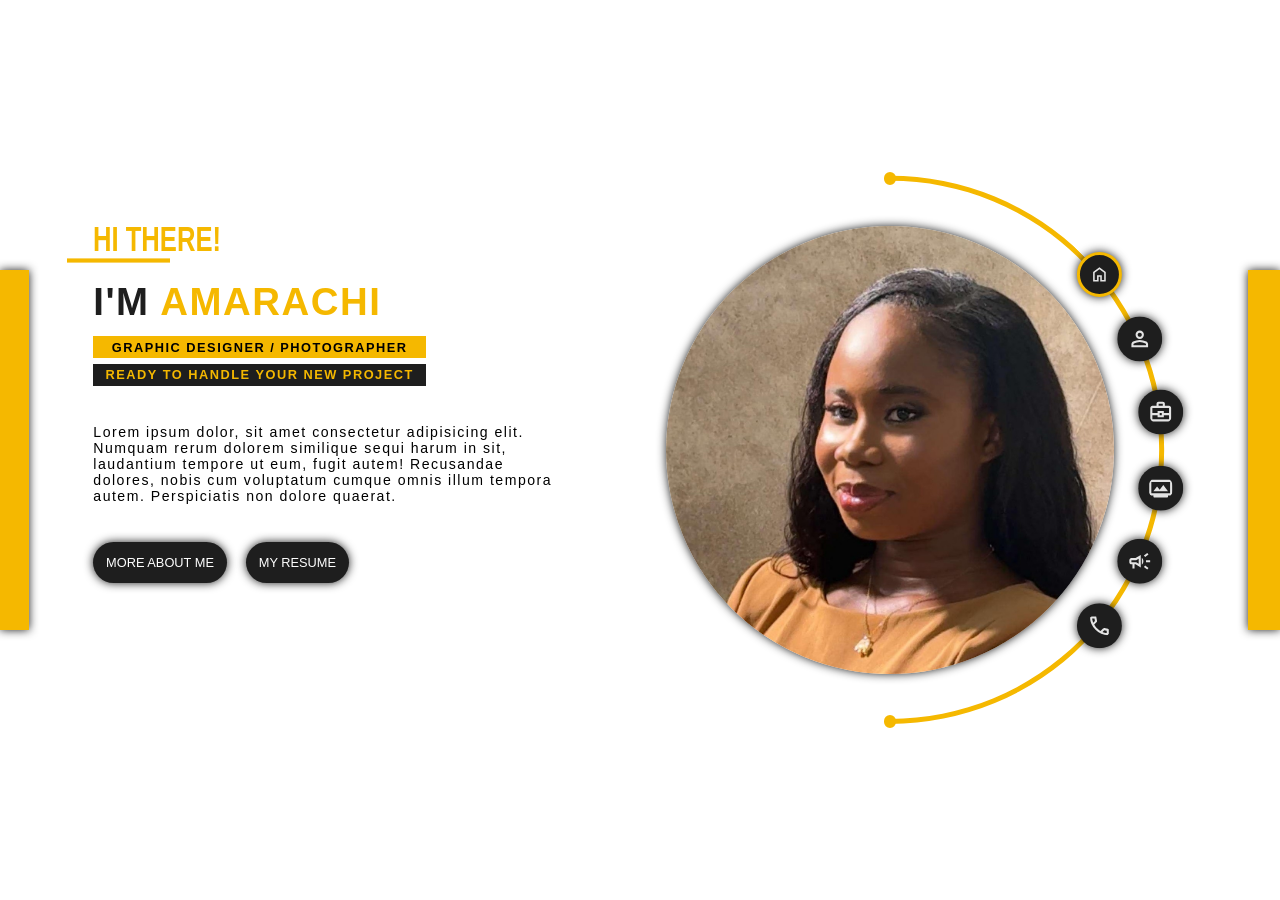
<file: portfolio/index.html>
<!DOCTYPE html>
<html lang="en">
<head>
    <meta charset="UTF-8">
    <meta name="viewport" content="width=device-width, initial-scale=1.0, maximum-scale=1.0, user-scalable=no">
    <link rel="stylesheet" href="Main-style.css">
    <title>My Portfolio</title>
</head>
<body>
    <main id="main">
        <!-- Left side -->
        <section id="left">
            <div class="colorBox1"></div>
            <div class="content">
                <h2><span>HI</span> THERE!</h2>
                <h1><span class="headSpan_img">I'M</span> AMARACHI</h1>
                <p class="littleBolder1">GRAPHIC DESIGNER / PHOTOGRAPHER</p>
                <P class="littleBolder2">READY TO HANDLE YOUR NEW PROJECT</P>
                <P class="text">Lorem ipsum dolor, sit amet consectetur adipisicing elit. Numquam rerum dolorem 
                    similique sequi harum in sit, laudantium tempore ut eum, fugit autem! 
                    Recusandae dolores, nobis cum voluptatum cumque omnis illum tempora 
                    autem. Perspiciatis non dolore quaerat.
                </P>
                <div class="btn-wrapper">
                    <button><a href="about.html"class="btn">MORE ABOUT ME</a></button>
                    <button><a href="resume.html" class="btn">MY RESUME</a></button>
                </div>
            </div>
        </section>
        <!-- Right side -->
        <section id="right">
            <div class="curvedMenu">
                <div class="container">
                    <div class="dotOnCurve"></div>
                        <img src="Images/IMG-20250724-WA0010(1).jpg" alt="Profile Picture" class="profilePic">
                    <div class="dotOnCurve"></div>
                </div>
                <ul id="taskBarBtns">
                      <li style="--angle:-40deg"><a href="index.html" class="taskBar">
                        <img src="Images/icons/home.svg" alt="Home Icon" class="homeIcon" loading="lazy">
                    </a></li>
                    <li style="--angle:-24deg"><a href="about.html" class="taskBar">
                        <img src="Images/icons/person.svg" alt="About Me" class="aboutMe" loading="lazy">
                    </a></li>
                    <li style="--angle:-8deg"><a href="resume.html" class="taskBar">
                        <img src="Images/icons/business_center.svg" alt="Resume" class="resume" loading="lazy">
                    </a ></li>
                    <li style="--angle:8deg"><a href="portfolio.html" class="taskBar">
                        <img src="Images/icons/photo_frame.svg" alt="Portfolio" class="portfolio" loading="lazy">
                    </a></li>
                    <li style="--angle:24deg"><a href="testimonials.html" class="taskBar">
                        <img src="Images/icons/campaign.svg" alt="Testimonials" class="testimonials" loading="lazy">
                    </a></li>
                    <li style="--angle:40deg"><a href="contact.html" class="taskBar">
                        <img src="Images/icons/call.svg" alt="Contact" class="contact" loading="lazy">
                    </a></li>
                </ul>
            </div>    
            <div class="colorBox2"></div>
        </section>
    </main>
    <!-- Mobile Bottom Navigation -->
<!-- Mobile Bottom Navigation - Exact color scheme -->
<nav class="mobile-bottom-nav">
    <a href="index.html" data-tooltip="Home">
        <img src="Images/icons/home.svg" alt="Home">
        <span>HOME</span>
    </a>
    <a href="about.html" data-tooltip="About">
        <img src="Images/icons/person.svg" alt="About">
        <span>ABOUT</span>
    </a>
    <a href="resume.html" data-tooltip="Resume">
        <img src="Images/icons/business_center.svg" alt="Resume">
        <span>RESUME</span>
    </a>
    <a href="portfolio.html" data-tooltip="Portfolio">
        <img src="Images/icons/photo_frame.svg" alt="Portfolio">
        <span>PORTFOLIO</span>
    </a>
    <a href="testimonials.html" data-tooltip="Testimonials">
        <img src="Images/icons/campaign.svg" alt="Testimonials">
        <span>TESTIMONIALS</span>
    </a>
    <a href="contact.html" data-tooltip="Contact">
        <img src="Images/icons/call.svg" alt="Contact">
        <span>CONTACT</span>
    </a>
</nav>
</html>
</file>
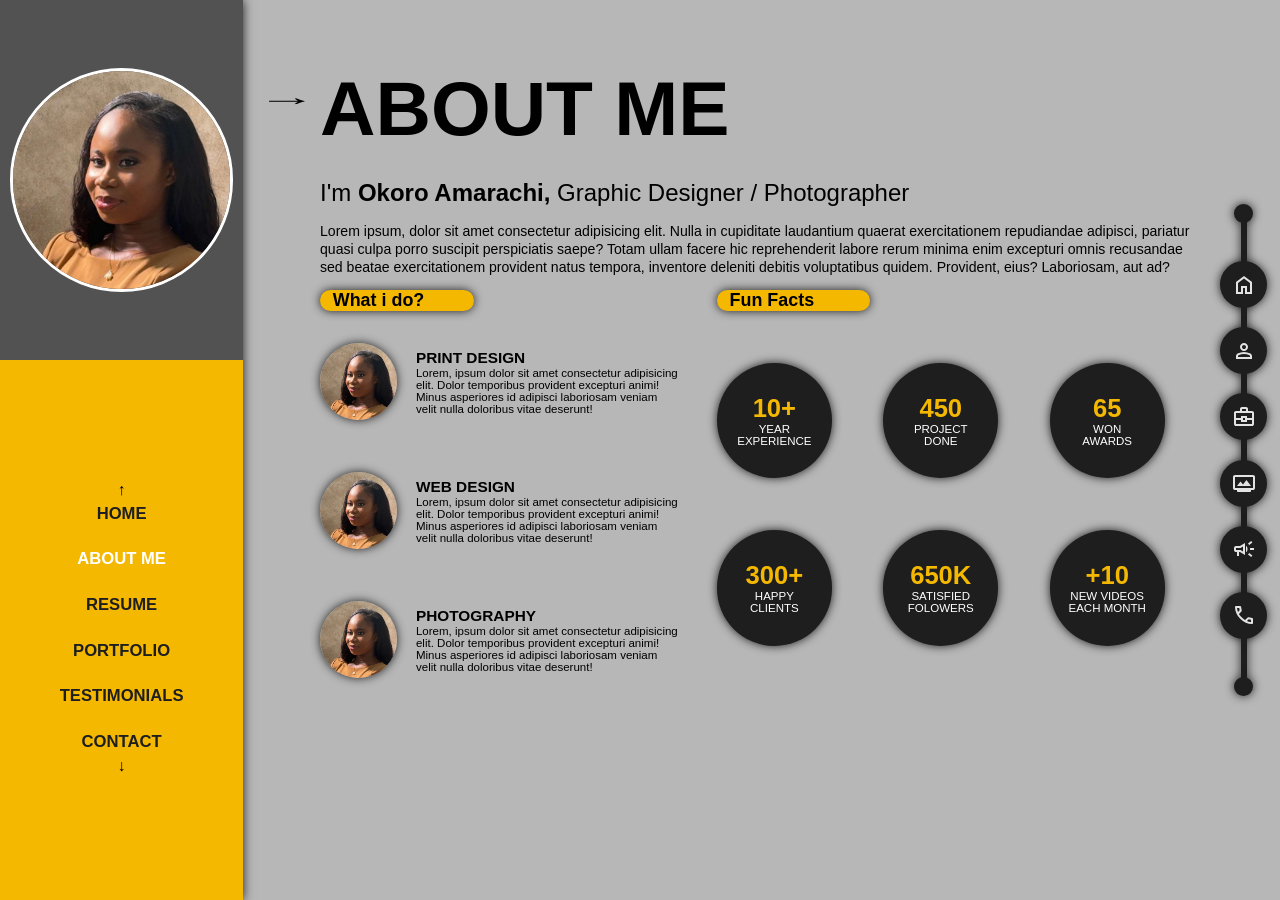
<file: portfolio/about.html>
<!DOCTYPE html>
<html lang="en">
<head>
    <meta charset="UTF-8">
    <meta name="viewport" content="width=device-width, initial-scale=1.0, maximum-scale=1.0, user-scalable=no">
    <title>About</title>
    <link rel="stylesheet" href="style.css">
</head>
<body>
    <!-- taskBar -->
    <aside class="left-task-bar">
        <div class="image-wrapper">
            <img src="Images/IMG-20250724-WA0010(1).jpg" alt="Amarachi Image" loading="lazy">
        </div>
        <ul>
            <p class="arrow">&UpArrow;</p>
            <div class="task-bar">
                <li><a href="index.html">HOME</a></li>
                <li><a href="about.html" class="active">ABOUT ME</a></li>
                <li><a href="resume.html    ">RESUME</a></li>
                <li><a href="portfolio.html">PORTFOLIO</a></li>
                <li><a href="testimonials.html">TESTIMONIALS</a></li>
                <li><a href="contact.html">CONTACT</a></li>
            </div>
            <p class="arrow">&downarrow;</p>
        </ul>
    </aside>
    <main class="middle-content">
        <!-- Top text -->
        <div class="top">
            <header>
                <h2>&rightarrow;</h2>
                <h1>ABOUT ME</h1>
            </header>
            <h2>I'm <span>Okoro Amarachi,</span> Graphic Designer / Photographer</h2>
            <p>
                Lorem ipsum, dolor sit amet consectetur adipisicing elit. Nulla in cupiditate laudantium quaerat exercitationem repudiandae 
                adipisci, pariatur quasi culpa porro suscipit perspiciatis saepe? Totam ullam facere hic reprehenderit labore rerum minima enim 
                excepturi omnis recusandae sed beatae exercitationem provident natus tempora, inventore deleniti debitis voluptatibus quidem. 
                Provident, eius? Laboriosam, aut ad?
            </p>
        </div>
        <!-- bottom part -->
        <div class="bottom">
            <!-- Left section -->
            <section class="left">
                <h1>What i do?</h1>
                <div class="whatIdo">
                    <div class="text-wrapper">
                        <img src="Images/IMG-20250724-WA0010(1).jpg" alt="Print Design" loading="lazy">
                        <div class="text">
                            <h3>PRINT DESIGN</h3>
                            <p>
                                Lorem, ipsum dolor sit amet consectetur 
                                adipisicing elit. Dolor temporibus provident 
                                excepturi animi! Minus asperiores id 
                                adipisci laboriosam veniam velit nulla 
                                doloribus vitae deserunt!
                            </p>
                        </div>
                    </div>
                    <div class="text-wrapper">
                        <img src="Images/IMG-20250724-WA0010(1).jpg" alt="Print Design" loading="lazy">
                        <div class="text">
                            <h3>WEB DESIGN</h3>
                            <p>
                                Lorem, ipsum dolor sit amet consectetur 
                                adipisicing elit. Dolor temporibus provident 
                                excepturi animi! Minus asperiores id 
                                adipisci laboriosam veniam velit nulla 
                                doloribus vitae deserunt!
                            </p>
                        </div>
                    </div>
                    <div class="text-wrapper">
                        <img src="Images/IMG-20250724-WA0010(1).jpg" alt="Print Design" loading="lazy">
                        <div class="text">
                            <h3>PHOTOGRAPHY</h3>
                            <p>
                                Lorem, ipsum dolor sit amet consectetur 
                                adipisicing elit. Dolor temporibus provident 
                                excepturi animi! Minus asperiores id 
                                adipisci laboriosam veniam velit nulla 
                                doloribus vitae deserunt!
                            </p>
                        </div>
                    </div>
                </div>
            </section>
            <!-- Right section -->
            <section class="right">
                <h1>Fun Facts</h1>
                <div class="fun-fact-wrapper">
                    <div class="in">
                        <div class="fun-fact">
                            <h2>10+</h2>
                            <p>YEAR</p><p>EXPERIENCE</p>
                        </div>
                        <div class="fun-fact">
                            <h2>450</h2>
                            <p>PROJECT</p><p>DONE</p>
                        </div>
                        <div class="fun-fact">
                            <h2>65</h2>
                            <p>WON</p><p>AWARDS</p>
                        </div>
                    </div>
                    <div class="in">
                        <div class="fun-fact">
                            <h2>300+</h2>
                            <p>HAPPY</p><p>CLIENTS</p>
                        </div>
                        <div class="fun-fact">
                            <h2>650K</h2>
                            <p>SATISFIED</p><p>FOLOWERS</p>
                        </div>
                        <div class="fun-fact">
                            <h2>+10</h2>
                            <p>NEW VIDEOS</p><p>EACH MONTH</p>
                        </div>
                    </div>    
                </div>
            </section>
        </div>
    </main>
    <!-- right-task-bar -->
    <aside class="right-task-bar">
        <div class="dotOnCurve"></div>
        <ul class="taskBarBtns">
            <li><a href="index.html" class="taskBar">
                <img src="Images/icons/home.svg" alt="Home Icon" class="homeIcon" loading="lazy">
            </a></li>
            <li><a href="about.html" class="taskBar" id="active">
                <img src="Images/icons/person.svg" alt="About Me" class="aboutMe" loading="lazy">
            </a></li>
            <li><a href="resume.html" class="taskBar">
                <img src="Images/icons/business_center.svg" alt="Resume" class="resume" loading="lazy">
            </a ></li>
            <li><a href="portfolio.html" class="taskBar">
                <img src="Images/icons/photo_frame.svg" alt="Portfolio" class="portfolio" loading="lazy">
            </a></li>
            <li><a href="testimonials.html" class="taskBar">
                <img src="Images/icons/campaign.svg" alt="Testimonials" class="testimonials" loading="lazy">
            </a></li>
            <li><a href="contact.html" class="taskBar">
                <img src="Images/icons/call.svg" alt="Contact" class="contact" loading="lazy">
            </a></li>
        </ul>
        <div class="dotOnCurve"></div>
    </aside>
</body>
</html>
</file>
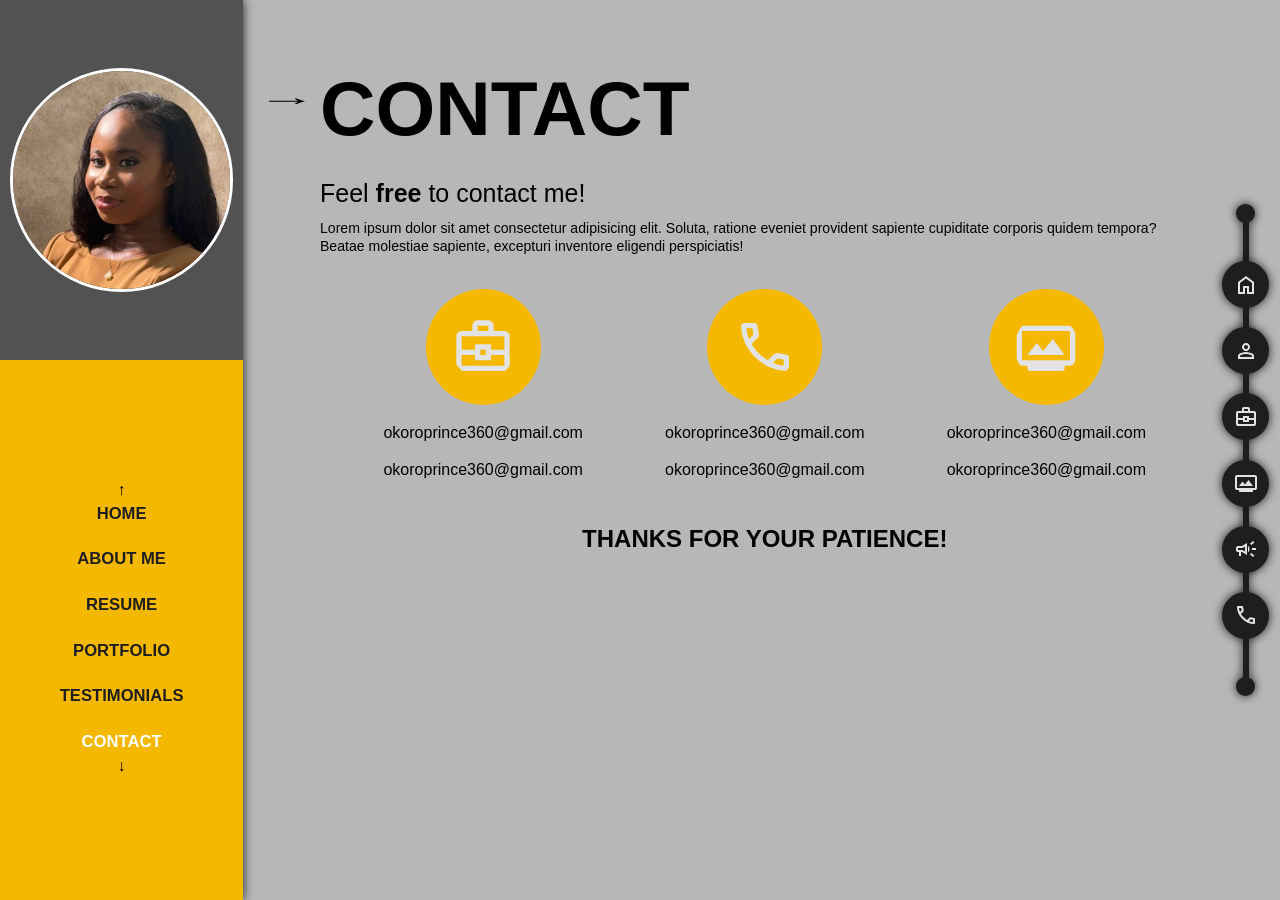
<file: portfolio/contact.html>
<!DOCTYPE html>
<html lang="en">
<head>
    <meta charset="UTF-8">
    <meta name="viewport" content="width=device-width, initial-scale=1.0, maximum-scale=1.0, user-scalable=no">
    <title>About</title>
    <link rel="stylesheet" href="style.css">
</head>
<body>
    <!-- taskBar -->
    <aside class="left-task-bar">
        <div class="image-wrapper">
            <img src="Images/IMG-20250724-WA0010(1).jpg" alt="Amarachi Image" loading="lazy">
        </div>

        
        <ul>
        
            <p class="arrow">&UpArrow;</p>
        
            <div class="task-bar">
        
                <li><a href="index.html">HOME</a></li>
        
                <li><a href="about.html">ABOUT ME</a></li>
                <li><a href="resume.html"  >RESUME</a></li>
                <li><a href="portfolio.html">PORTFOLIO</a></li>
                <li><a href="testimonials.html">TESTIMONIALS</a></li>
                <li><a href="contact.html"class="active">CONTACT</a></li>
            </div>
            <p class="arrow">&downarrow;</p>
        </ul>
    </aside>
    <main class="middle-content">
        <!-- Top text -->
        <div class="top">
            <header>
                <h2>&rightarrow;</h2>
                <h1>CONTACT</h1>
            </header>
        </div>
        <section class="body">
            <div class="top">
                <h3>Feel <span>free</span> to contact me!</h3>
                <p>
                    Lorem ipsum dolor sit amet consectetur adipisicing elit. Soluta, 
                    ratione eveniet provident sapiente cupiditate corporis 
                    quidem tempora? Beatae molestiae sapiente, excepturi 
                    inventore eligendi perspiciatis!
                </p>
            </div>
            <div class="bottom">
                <div class="contact-wrapper">
                    <div class="contact">
                        <img src="Images/icons/business_center.svg" alt="email" loading="lazy">
                        <p>okoroprince360@gmail.com</p>
                        <p>okoroprince360@gmail.com</p>
                    </div>
                    <div class="contact">
                        <img src="Images/icons/call.svg" alt="phone numbers" loading="lazy">
                        <p>okoroprince360@gmail.com</p>
                        <p>okoroprince360@gmail.com</p>
                    </div>
                    <div class="contact">
                        <img src="Images/icons/photo_frame.svg" alt="contact" loading="lazy">
                        <p>okoroprince360@gmail.com</p>
                        <p>okoroprince360@gmail.com</p>
                    </div>
                </div>
                <footer>
                    <h1>THANKS FOR YOUR PATIENCE!</h1>
                </footer>
            </div>
        </section>
    </main>
    <!-- right-task-bar -->
    <aside class="right-task-bar">
        <div class="dotOnCurve"></div>
        <ul class="taskBarBtns">
            <li><a href="index.html" class="taskBar">
                <img src="Images/icons/home.svg" alt="Home Icon" class="homeIcon" loading="lazy">
            </a></li>
            <li><a href="about.html" class="taskBar" id="active">
                <img src="Images/icons/person.svg" alt="About Me" class="aboutMe">
            </a></li>
            <li><a href="resume.html" class="taskBar">
                <img src="Images/icons/business_center.svg" alt="Resume" class="resume" loading="lazy">
            </a ></li>
            <li><a href="portfolio.html" class="taskBar">
                <img src="Images/icons/photo_frame.svg" alt="Portfolio" class="portfolio" loading="lazy">
            </a></li>
            <li><a href="testimonials.html" class="taskBar">
                <img src="Images/icons/campaign.svg" alt="Testimonials" class="testimonials" loading="lazy">
            </a></li>
            <li><a href="contact.html" class="taskBar">
                <img src="Images/icons/call.svg" alt="Contact" class="contact" loading="lazy">
            </a></li>
        </ul>
        <div class="dotOnCurve"></div>
    </aside>
</body>
</html>
</file>
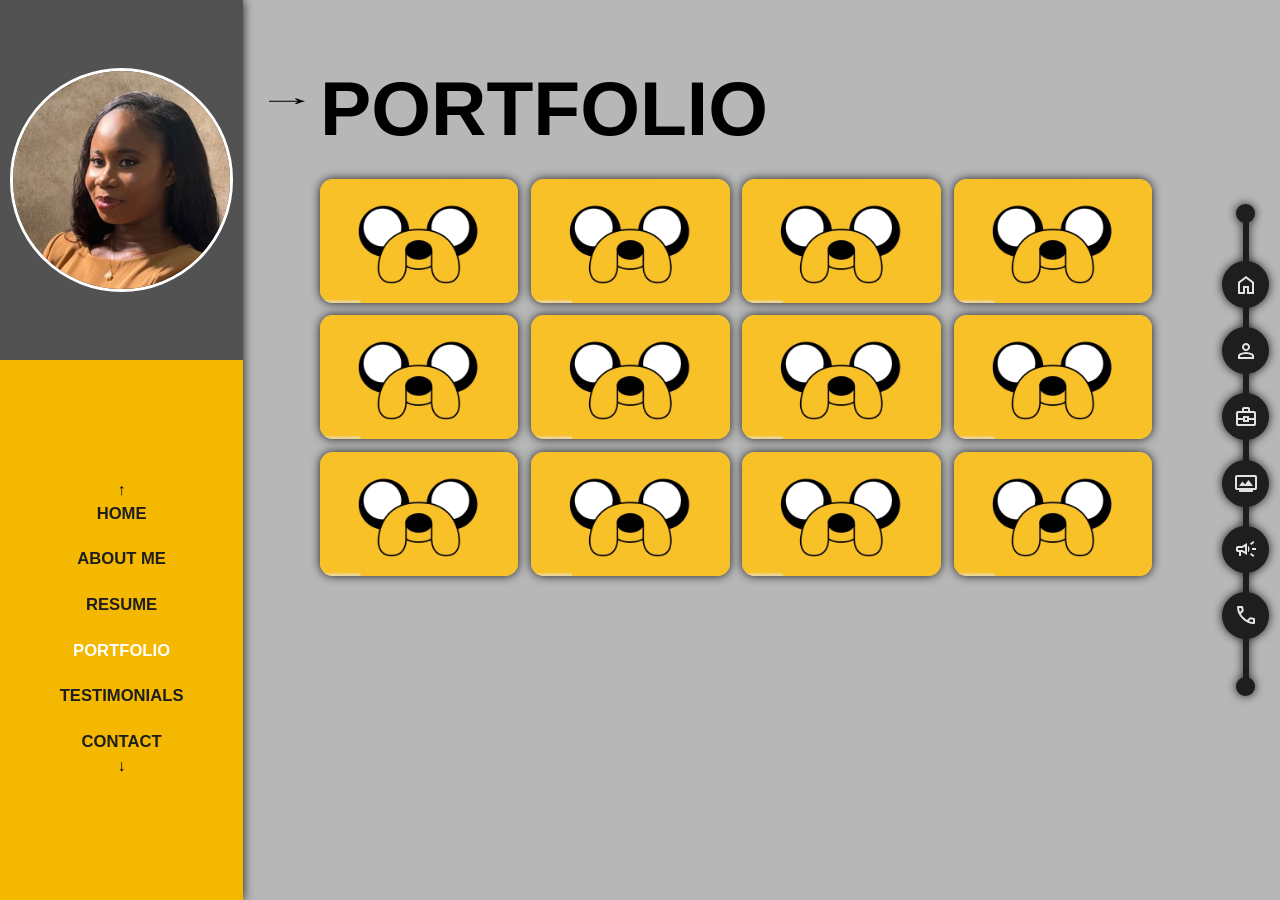
<file: portfolio/portfolio.html>
<!DOCTYPE html>
<html lang="en">
<head>
    <meta charset="UTF-8">
    <meta name="viewport" content="width=device-width, initial-scale=1.0, maximum-scale=1.0, user-scalable=no">
    <title>About</title>
    <link rel="stylesheet" href="style.css">
</head>
<body>
    <!-- taskBar -->
    <aside class="left-task-bar">
        <div class="image-wrapper">
            <img src="Images/IMG-20250724-WA0010(1).jpg" alt="Amarachi Image" loading="lazy">
        </div>
        <ul>
            <p class="arrow">&UpArrow;</p>
            <div class="task-bar">
                <li><a href="index.html">HOME</a></li>
                <li><a href="about.html">ABOUT ME</a></li>
                <li><a href="resume.html"  >RESUME</a></li>
                <li><a href="portfolio.html"class="active">PORTFOLIO</a></li>
                <li><a href="testimonials.html">TESTIMONIALS</a></li>
                <li><a href="contact.html">CONTACT</a></li>
            </div>
            <p class="arrow">&downarrow;</p>
        </ul>
    </aside>
    <main class="middle-content">
        <!-- Top text -->
        <div class="top">
            <header>
                <h2>&rightarrow;</h2>
                <h1>PORTFOLIO</h1>
            </header>
        </div>
        <div class="image-wrapper">
            <div class="image-section">
                <img src="Images/201967.jpg" alt="" class="folio-image" loading="lazy">
                <img src="Images/201967.jpg" alt="" class="folio-image" loading="lazy">
                <img src="Images/201967.jpg" alt="" class="folio-image" loading="lazy">
                <img src="Images/201967.jpg" alt="" class="folio-image" loading="lazy">
            </div>
            <div class="image-section">
                <img src="Images/201967.jpg" alt="" class="folio-image" loading="lazy">
                <img src="Images/201967.jpg" alt="" class="folio-image" loading="lazy">
                <img src="Images/201967.jpg" alt="" class="folio-image" loading="lazy">
                <img src="Images/201967.jpg" alt="" class="folio-image" loading="lazy">
            </div>
            <div class="image-section">
                <img src="Images/201967.jpg" alt="" class="folio-image" loading="lazy">
                <img src="Images/201967.jpg" alt="" class="folio-image" loading="lazy">
                <img src="Images/201967.jpg" alt="" class="folio-image" loading="lazy">
                <img src="Images/201967.jpg" alt="" class="folio-image" loading="lazy">
            </div>
        </div>
    </main>
    <!-- right-task-bar -->
    <aside class="right-task-bar">
        <div class="dotOnCurve"></div>
        <ul class="taskBarBtns">
            <li><a href="index.html" class="taskBar">
                <img src="Images/icons/home.svg" alt="Home Icon" class="homeIcon" loading="lazy">
            </a></li>
            <li><a href="about.html" class="taskBar" id="active">
                <img src="Images/icons/person.svg" alt="About Me" class="aboutMe" loading="lazy">
            </a></li>
            <li><a href="resume.html" class="taskBar">
                <img src="Images/icons/business_center.svg" alt="Resume" class="resume" loading="lazy">
            </a ></li>
            <li><a href="portfolio.html" class="taskBar">
                <img src="Images/icons/photo_frame.svg" alt="Portfolio" class="portfolio" loading="lazy">
            </a></li>
            <li><a href="testimonials.html" class="taskBar">
                <img src="Images/icons/campaign.svg" alt="Testimonials" class="testimonials" loading="lazy">
            </a></li>
            <li><a href="contact.html" class="taskBar">
                <img src="Images/icons/call.svg" alt="Contact" class="contact" loading="lazy">
            </a></li>
        </ul>
        <div class="dotOnCurve"></div>
    </aside>
</body>
</html>
</file>
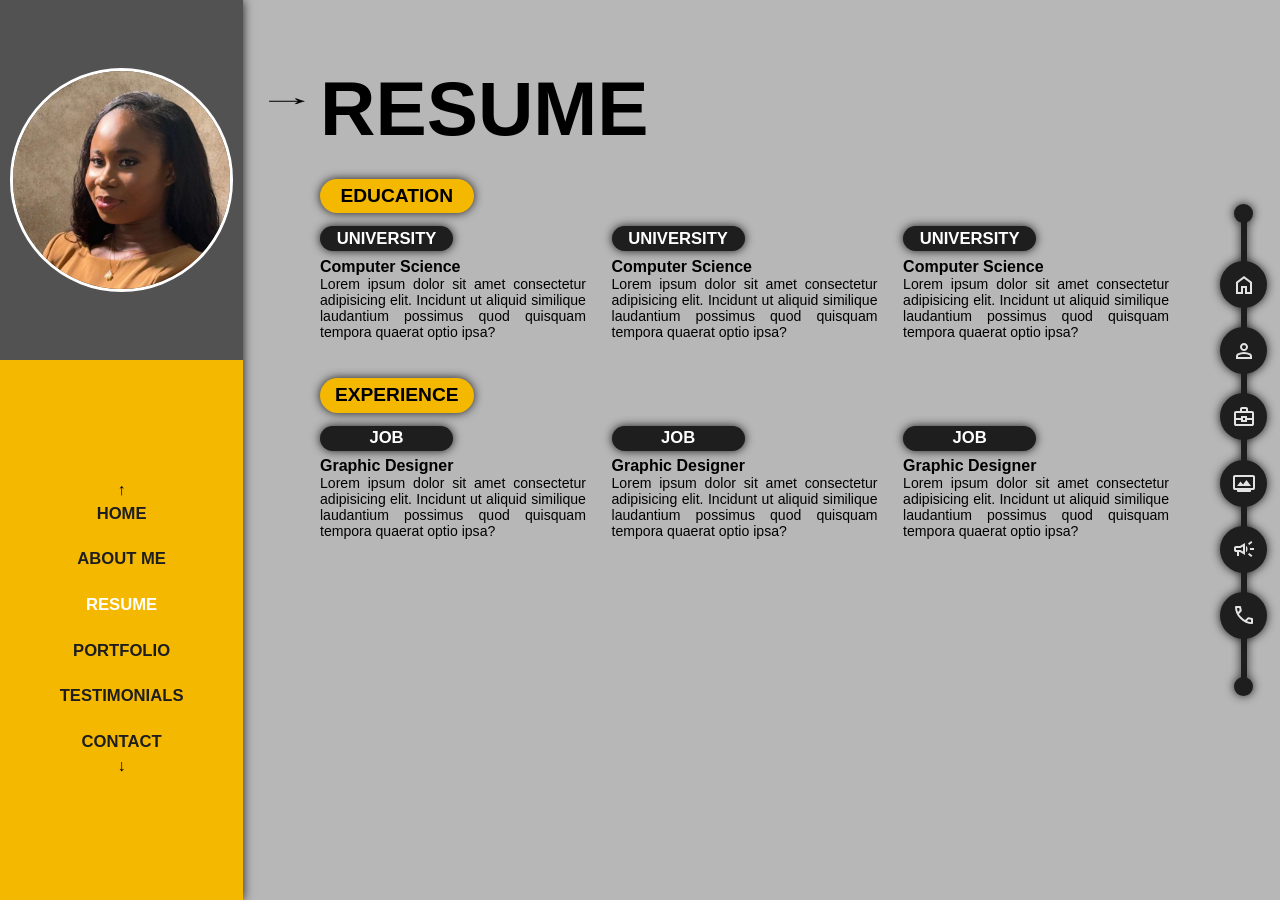
<file: portfolio/resume.html>
<!DOCTYPE html>
<html lang="en">
<head>
    <meta charset="UTF-8">
    <meta name="viewport" content="width=device-width, initial-scale=1.0, maximum-scale=1.0, user-scalable=no">
    <title>About</title>
    <link rel="stylesheet" href="style.css">
</head>
<body>
    <!-- taskBar -->
    <aside class="left-task-bar">
        <div class="image-wrapper">
            <img src="Images/IMG-20250724-WA0010(1).jpg" alt="Amarachi Image" loading="lazy">
        </div>
        <ul>
            <p class="arrow">&UpArrow;</p>
            <div class="task-bar">
                <li><a href="index.html">HOME</a></li>
                <li><a href="about.html">ABOUT ME</a></li>
                <li><a href="resume.html"  class="active">RESUME</a></li>
                <li><a href="portfolio.html">PORTFOLIO</a></li>
                <li><a href="testimonials.html">TESTIMONIALS</a></li>
                <li><a href="contact.html">CONTACT</a></li>
            </div>
            <p class="arrow">&downarrow;</p>
        </ul>
    </aside>
    <main class="middle-content">
        <!-- Top text -->
        <div class="top">
            <header>
                <h2>&rightarrow;</h2>
                <h1>RESUME</h1>
            </header>
        </div>
        <div class="body-wrapper">
            <section class="body-top">
                <h1 class="mini-head">EDUCATION</h1>
                <div class="text-section-wrapper">
                    <div class="text-section">
                        <h3>UNIVERSITY</h3>
                        <h4>Computer Science</h4>
                        <p>
                            Lorem ipsum dolor sit amet consectetur 
                            adipisicing elit. Incidunt ut aliquid 
                            similique laudantium possimus quod quisquam 
                            tempora quaerat optio ipsa?
                        </p>
                    </div>
                    <div class="text-section">
                        <h3>UNIVERSITY</h3>
                        <h4>Computer Science</h4>
                        <p>
                            Lorem ipsum dolor sit amet consectetur 
                            adipisicing elit. Incidunt ut aliquid 
                            similique laudantium possimus quod quisquam 
                            tempora quaerat optio ipsa?
                        </p>
                    </div>
                    <div class="text-section">
                        <h3>UNIVERSITY</h3>
                        <h4>Computer Science</h4>
                        <p>
                            Lorem ipsum dolor sit amet consectetur 
                            adipisicing elit. Incidunt ut aliquid 
                            similique laudantium possimus quod quisquam 
                            tempora quaerat optio ipsa?
                        </p>
                    </div>
                </div>
            </section>
            <section class="body-buttom">
                <h1 class="mini-head">EXPERIENCE</h1>
                <div class="text-section-wrapper">
                    <div class="text-section">
                        <h3>JOB</h3>
                        <h4>Graphic Designer</h4>
                        <p>
                            Lorem ipsum dolor sit amet consectetur 
                            adipisicing elit. Incidunt ut aliquid 
                            similique laudantium possimus quod quisquam 
                            tempora quaerat optio ipsa?
                        </p>
                    </div>
                    <div class="text-section">
                        <h3>JOB</h3>
                        <h4>Graphic Designer</h4>
                        <p>
                            Lorem ipsum dolor sit amet consectetur 
                            adipisicing elit. Incidunt ut aliquid 
                            similique laudantium possimus quod quisquam 
                            tempora quaerat optio ipsa?
                        </p>
                    </div>
                    <div class="text-section">
                        <h3>JOB</h3>
                        <h4>Graphic Designer</h4>
                        <p>
                            Lorem ipsum dolor sit amet consectetur 
                            adipisicing elit. Incidunt ut aliquid 
                            similique laudantium possimus quod quisquam 
                            tempora quaerat optio ipsa?
                        </p>
                    </div>
                </div>
            </section>
        </div>
    </main>
    <!-- right-task-bar -->
    <aside class="right-task-bar">
        <div class="dotOnCurve"></div>
        <ul class="taskBarBtns">
            <li><a href="index.html" class="taskBar">
                <img src="Images/icons/home.svg" alt="Home Icon" class="homeIcon" loading="lazy">
            </a></li>
            <li><a href="about.html" class="taskBar" id="active">
                <img src="Images/icons/person.svg" alt="About Me" class="aboutMe" loading="lazy">
            </a></li>
            <li><a href="resume.html" class="taskBar">
                <img src="Images/icons/business_center.svg" alt="Resume" class="resume" loading="lazy">
            </a ></li>
            <li><a href="portfolio.html" class="taskBar">
                <img src="Images/icons/photo_frame.svg" alt="Portfolio" class="portfolio" loading="lazy">
            </a></li>
            <li><a href="testimonials.html" class="taskBar">
                <img src="Images/icons/campaign.svg" alt="Testimonials" class="testimonials" loading="lazy">
            </a></li>
            <li><a href="contact.html" class="taskBar">
                <img src="Images/icons/call.svg" alt="Contact" class="contact" loading="lazy">
            </a></li>
        </ul>
        <div class="dotOnCurve"></div>
    </aside>
</body>
</html>
</file>
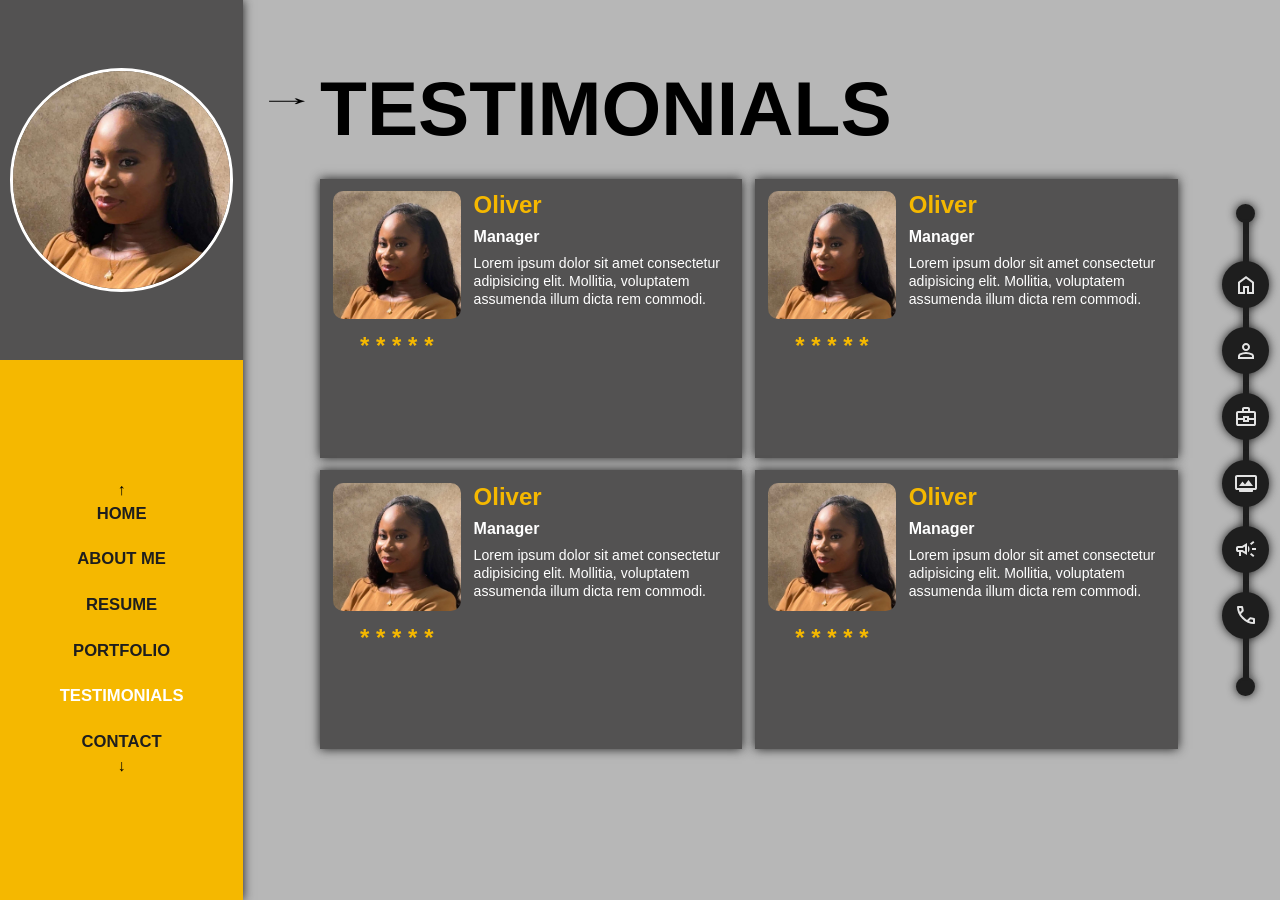
<file: portfolio/testimonials.html>
<!DOCTYPE html>
<html lang="en">
<head>
    <meta charset="UTF-8">
    <meta name="viewport" content="width=device-width, initial-scale=1.0, maximum-scale=1.0, user-scalable=no">
    <title>About</title>
    <link rel="stylesheet" href="style.css">
</head>
<body>
    <!-- taskBar -->
    <aside class="left-task-bar">
        <div class="image-wrapper">
            <img src="Images/IMG-20250724-WA0010(1).jpg" alt="Amarachi Image" loading="lazy">
        </div>
        <ul>
            <p class="arrow">&UpArrow;</p>
            <div class="task-bar">
                <li><a href="index.html">HOME</a></li>
                <li><a href="about.html">ABOUT ME</a></li>
                <li><a href="resume.html"  >RESUME</a></li>
                <li><a href="portfolio.html">PORTFOLIO</a></li>
                <li><a href="testimonials.html" class="active">TESTIMONIALS</a></li>
                <li><a href="contact.html">CONTACT</a></li>
            </div>
            <p class="arrow">&downarrow;</p>
        </ul>
    </aside>
    <main class="middle-content">
        <!-- Top text -->
        <div class="top">
            <header>
                <h2>&rightarrow;</h2>
                <h1>TESTIMONIALS</h1>
            </header>
        </div>
        <section class="testimonial">
            <div class="top">
                <div class="card">
                    <div class="card-left">
                        <img src="Images/IMG-20250724-WA0010(1).jpg" alt="card" loading="lazy">
                        <h1>* * * * *</h1>
                    </div>
                    <div class="card-right">
                        <h1>Oliver</h1>
                        <h4>Manager</h4>
                        <p>
                            Lorem ipsum dolor sit amet consectetur 
                            adipisicing elit. Mollitia, voluptatem 
                            assumenda illum dicta rem commodi.
                        </p>
                    </div>
                </div>
                <div class="card">
                    <div class="card-left">
                        <img src="Images/IMG-20250724-WA0010(1).jpg" alt="card" loading="lazy">
                        <h1>* * * * *</h1>
                    </div>
                    <div class="card-right">
                        <h1>Oliver</h1>
                        <h4>Manager</h4>
                        <p>
                            Lorem ipsum dolor sit amet consectetur 
                            adipisicing elit. Mollitia, voluptatem 
                            assumenda illum dicta rem commodi.
                        </p>
                    </div>
                </div>
            </div>
            <div class="top">
                <div class="card">
                    <div class="card-left">
                        <img src="Images/IMG-20250724-WA0010(1).jpg" alt="card" loading="lazy">
                        <h1>* * * * *</h1>
                    </div>
                    <div class="card-right">
                        <h1>Oliver</h1>
                        <h4>Manager</h4>
                        <p>
                            Lorem ipsum dolor sit amet consectetur 
                            adipisicing elit. Mollitia, voluptatem 
                            assumenda illum dicta rem commodi.
                        </p>
                    </div>
                </div>
                <div class="card">
                    <div class="card-left">
                        <img src="Images/IMG-20250724-WA0010(1).jpg" alt="card" loading="lazy">
                        <h1>* * * * *</h1>
                    </div>
                    <div class="card-right">
                        <h1>Oliver</h1>
                        <h4>Manager</h4>
                        <p>
                            Lorem ipsum dolor sit amet consectetur 
                            adipisicing elit. Mollitia, voluptatem 
                            assumenda illum dicta rem commodi.
                        </p>
                    </div>
                </div>
            </div>
        </section>
    </main>
    <!-- right-task-bar -->
    <aside class="right-task-bar">
        <div class="dotOnCurve"></div>
        <ul class="taskBarBtns">
            <li><a href="index.html" class="taskBar">
                <img src="Images/icons/home.svg" alt="Home Icon" class="homeIcon" loading="lazy">
            </a></li>
            <li><a href="about.html" class="taskBar" id="active">
                <img src="Images/icons/person.svg" alt="About Me" class="aboutMe" loading="lazy">
            </a></li>
            <li><a href="resume.html" class="taskBar">
                <img src="Images/icons/business_center.svg" alt="Resume" class="resume" loading="lazy">
            </a ></li>
            <li><a href="portfolio.html" class="taskBar">
                <img src="Images/icons/photo_frame.svg" alt="Portfolio" class="portfolio" loading="lazy">
            </a></li>
            <li><a href="testimonials.html" class="taskBar">
                <img src="Images/icons/campaign.svg" alt="Testimonials" class="testimonials" loading="lazy">
            </a></li>
            <li><a href="contact.html" class="taskBar">
                <img src="Images/icons/call.svg" alt="Contact" class="contact" loading="lazy">
            </a></li>
        </ul>
        <div class="dotOnCurve"></div>
    </aside>
</body>
</html>
</file>
<file: portfolio/Main-style.css>
/* variables */
:root {
  /* ==== Global ==== */
  --canvas-width: 1440px;
  --canvas-padding: 40px;
  --font-family: 'Poppins', sans-serif;
  --color-primary: #F5B800;
  --color-secondary: #1E1E1E;
  --color-accent: #FFFFFF;
  --border-radius: 8px;
  --section-spacing: 80px;
  --max-content-width: 1200px;
  --primary-font-size: 2vw;
  --secondary-font-size: 1vw;
  --letter-space: 1.5px;
  --box-shadow: 0px 0px 10px var(--color-secondary);
} 

/* Global */
*{
  margin: 0;
  padding: 0;
  font-family: var(--font-family);
  box-sizing: border-box;
}
body main{
  display: flex;
  overflow: hidden;
}
html {
  scroll-behavior: smooth;
}
a{
  text-decoration: none;
  color: var(--color-secondary);
}
li{
  list-style: none;
  
}

/* left */
section#left{
  height: 100vh;
  display: flex;
  align-items: center;
  flex: 1;
}
section .colorBox1{
  background-color: var(--color-primary);
  width: 10vw;
  height: 40vh;
  box-shadow: var(--box-shadow);
}
section#left .content{
  padding: 0 5em 0 4em;
  height: 50vh;
}

/* hi there */
section#left .content h2{
  color: var(--color-primary);
  font-size: var(--primary-font-size);
  font-weight: 800;
  transform: scaleY(1.4); 
  margin-bottom: 2vw;
}
section#left .content h2 span{
  position: relative;
}
section#left .content h2 span::after{
  position: absolute;
  content:"";
  bottom:-3px;
  height: 3px;
  width: 4em;
  left: -100%;
  background-color: var(--color-primary);
}

/* i'm amarachi */
section#left h1{
  color: var(--color-primary);
  font-size: 3vw;
  letter-spacing: var(--letter-space);
}
section#left h1 span.headSpan_img{
  color: var(--color-secondary);
}

/* graphic text */
section#left p.littleBolder1{
  display: flex;
  align-items: center;
  justify-content: center;
  background-color: var(--color-primary);
  width: 26vw;
  padding: .25vw;
  margin: 1vw 0 .5vw 0;
  font-size: var(--secondary-font-size);
  font-weight: bolder;
  letter-spacing: var(--letter-space);
}
section#left p.littleBolder2{
  display: flex;
  align-items: center;
  justify-content: center;
  background-color: var(--color-secondary);
  width: 26vw;
  padding: .25vw;
  margin: 0 0 .5vw 0;
  font-size: var(--secondary-font-size);
  color: var(--color-primary);
  font-weight: bolder;
  letter-spacing: var(--letter-space);
}
section#left p.text{
  font-size: 1.1vw;
  letter-spacing: var(--letter-space);
  margin: 3vw 0 3vw 0;
}
section#left button{
  padding: 1vw;
  border-radius: 100rem;
  border: none;
  background-color: var(--color-secondary);
  cursor: pointer;
  font-size: var(--secondary-font-size);
  transition: all .3s ease-in-out;
  box-shadow: var(--box-shadow);
}
section#left button .btn{
  color: white;
}
section#left button:hover{
  background-color: var(--color-primary);
  color: var(--color-secondary);
  transform: scale(1.1);
  box-shadow: var(--box-shadow);
}
section#left .btn-wrapper{
  display: flex;
  gap: 1.5vw;
}

/* right */
section#right{
  display: flex;
  align-items: center;
  justify-content: center;
  flex: 1;
  justify-content: space-between;
}
section#right .curvedMenu{
  height: 100vh;
  display: flex;
  width: clamp(1px, 100vw, 500px);
  align-items: center;
  justify-content: center;
  position: relative;
}
section#right .container{
  display: flex;
  flex-direction: column;
  justify-content: center;
  align-items: center;
  gap: clamp(.5vw, 3.2vw, 5vw);
}
/* amarachi image  */
section#right img.profilePic{
  width:  clamp(.5vw, 35vw, 40vw);
  border-radius: 100%;
  animation: picScaling 1.5s ease-in-out;
  box-shadow: var(--box-shadow);;
}
@keyframes picScaling{
  0%{
    transform: scale(0);
    opacity: 0;
  }
}

/* curved task bar */
section#right .curvedMenu::before{
  content: "";
  position: absolute;
  width: clamp(1vw, 42vw, 60vw);
  height: clamp(1vw, 42vw, 60vw);
  border-radius: 50%;
  border: clamp(1px, 5px, 32.5rem) solid;
  border-color: transparent var(--color-primary) var(--color-primary) transparent;
  rotate: 315deg;
} 
/* buttons */
section#right .curvedMenu ul#taskBarBtns{
  position: absolute;
  left: 50%;
  transform-origin:center center ;
  animation: orbit 2s ease-in-out 1 reverse;
}
@keyframes orbit{
  0%{
    transform: translate(-50%,-50%) rotate(0deg);
  }
  100%{
    transform: translate(-50%,-50%) rotate(360deg);
  } 
}
section#right .curvedMenu ul#taskBarBtns .taskBar{
  display: flex;
  align-items: center;
  justify-content: center;
}
section#right .curvedMenu ul li{
  transform: 
    rotate(var(--angle))
    translate(clamp(1rem, 610%, 800rem))
    rotate(calc(-1*var(--angle)))
    translate(-50%,-50%)
  ;
  transform-origin: center center;
  animation: orbitFromInside 2s ease-in-out 1 forwards;
  position: absolute;
  border-radius: 100%;
}
@keyframes orbitFromInside{
  0%{
    transform: scale(1);
    opacity: 0;
  }
}

section#right .curvedMenu a.taskBar img{
  width:clamp(2vw, 3.5vw, 50px);
  background-color: var(--color-secondary);
  border-radius: 100%;
  padding: clamp(0.4vw, 1vw, 10px);
  transition: all .3s ease-in-out;
  box-shadow: var(--box-shadow);
}
section#right .curvedMenu a.taskBar img:hover{
  transform:scale(1.3);
  background-color: var(--color-primary);
  color: var(--color-secondary);
}
section#right .curvedMenu a.taskBar img.homeIcon{
  border: var(--color-primary) solid 3px ;
}
/* dot on curve */
section#right .dotOnCurve{
  content: "";
  width: clamp(.5vw, 1vw, 5vw);
  height: clamp(.5vw, 1vw, 5vw);
  background-color: var(--color-primary);
  border: #F5B800 solid;
  border-radius: 50%;
}
section#right .colorBox2{
  background-color: var(--color-primary);
  width: 2.5vw;
  height: 40vh;
  box-shadow: var(--box-shadow);
}

.mobile-bottom-nav{
  display: none;
}
/* ========== MOBILE LAYOUT - NO PROFILE PICTURE ========== */
@media only screen and (max-width: 767px) {
  
  /* 1. RESET AND BASE STYLES */
  body {
    margin: 0;
    padding: 0;
    padding-bottom: 70px;
    background-color: white !important;
    min-height: 100vh;
    display: flex;
    flex-direction: column;
    align-items: center;
    justify-content: center;
  }
  
  body main {
    flex-direction: column !important;
    height: calc(100vh - 70px);
    width: 100% !important;
    margin: 0 !important;
    padding: 0 !important;
    display: flex !important;
    align-items: center !important;
    justify-content: center !important;
    overflow-y: auto;
  }
  
  /* 2. HIDE DESKTOP-ONLY ELEMENTS */
  section .colorBox1,
  section#right .colorBox2,
  section#right .dotOnCurve,
  section#right .curvedMenu::before,
  section#right img.profilePic, /* Hide profile picture */
  section#right .curvedMenu .container { /* Hide container with dots */
    display: none !important;
  }
  
  /* 3. HIDE RIGHT SECTION COMPLETELY (since no picture) */
  section#right {
    display: none !important;
  }
  
  /* 4. LEFT SECTION - FULL WIDTH CONTENT */
  section#left {
    order: 1 !important;
    width: 100% !important;
    height: 100% !important;
    padding: 40px 20px !important;
    margin: 0 !important;
    display: flex !important;
    flex-direction: column !important;
    align-items: center !important;
    justify-content: center !important;
    overflow-y: auto !important;
    -webkit-overflow-scrolling: touch !important;
  }
  
  /* 5. CONTENT SECTION - Center everything */
  section#left .content {
    padding: 0 !important;
    height: auto !important;
    width: 100% !important;
    max-width: 500px !important;
    margin: 0 auto !important;
    text-align: center !important;
  }
  
  /* "HI THERE!" - Keep exact styling */
  section#left .content h2 {
    color: #F5B800 !important;
    font-size: 32px !important;
    font-weight: 800 !important;
    transform: none !important;
    margin-bottom: 20px !important;
    text-align: center !important;
  }
  
  section#left .content h2 span {
    position: relative !important;
  }
  
  section#left .content h2 span::after {
    position: absolute !important;
    content: "" !important;
    bottom: -5px !important;
    height: 3px !important;
    width: 70px !important;
    left: calc(50% - 35px) !important;
    background-color: #F5B800 !important;
  }
  
  /* "I'M AMARACHI" - Keep exact styling */
  section#left h1 {
    color: #F5B800 !important;
    font-size: 36px !important;
    letter-spacing: 1.5px !important;
    text-align: center !important;
    margin-bottom: 20px !important;
  }
  
  section#left h1 span.headSpan_img {
    color: #1E1E1E !important;
  }
  
  /* "GRAPHIC DESIGNER" badges - Keep exact styling */
  section#left p.littleBolder1 {
    display: block !important;
    background-color: #F5B800 !important;
    color: #1E1E1E !important;
    width: 90% !important;
    max-width: 350px !important;
    padding: 12px !important;
    margin: 15px auto !important;
    font-size: 16px !important;
    font-weight: bolder !important;
    letter-spacing: 1.5px !important;
    border-radius: 8px !important;
    box-shadow: 0px 0px 10px #1E1E1E !important;
  }
  
  section#left p.littleBolder2 {
    display: block !important;
    background-color: #1E1E1E !important;
    color: #F5B800 !important;
    width: 90% !important;
    max-width: 350px !important;
    padding: 12px !important;
    margin: 10px auto 25px auto !important;
    font-size: 16px !important;
    font-weight: bolder !important;
    letter-spacing: 1.5px !important;
    border-radius: 8px !important;
    box-shadow: 0px 0px 10px #1E1E1E !important;
  }
  
  /* Description text */
  section#left p.text {
    font-size: 18px !important;
    letter-spacing: 1.5px !important;
    margin: 25px 0 30px 0 !important;
    color: #1E1E1E !important;
    line-height: 1.6 !important;
    text-align: center !important;
    width: 90% !important;
    max-width: 500px !important;
    margin-left: auto !important;
    margin-right: auto !important;
  }
  
  /* Buttons - Keep exact styling */
  section#left .btn-wrapper {
    display: flex !important;
    flex-direction: column !important;
    gap: 20px !important;
    width: 100% !important;
    max-width: 350px !important;
    margin: 0 auto !important;
  }
  
  section#left button {
    padding: 16px 32px !important;
    border-radius: 100rem !important;
    border: none !important;
    background-color: #1E1E1E !important;
    cursor: pointer !important;
    font-size: 16px !important;
    transition: all .3s ease-in-out !important;
    box-shadow: 0px 0px 10px #1E1E1E !important;
    width: 100% !important;
  }
  
  section#left button .btn {
    color: white !important;
    text-decoration: none !important;
    font-weight: 600 !important;
  }
  
  section#left button:hover {
    background-color: #F5B800 !important;
    color: #1E1E1E !important;
    transform: scale(1.05) !important;
    box-shadow: 0px 0px 15px #1E1E1E !important;
  }
  
  section#left button:hover .btn {
    color: #1E1E1E !important;
  }
  
  /* 6. BOTTOM NAVIGATION */
  .mobile-bottom-nav {
    position: fixed !important;
    bottom: 0 !important;
    left: 0 !important;
    width: 100% !important;
    height: 70px !important;
    background-color: #1E1E1E !important;
    display: flex !important;
    justify-content: space-around !important;
    align-items: center !important;
    padding: 0 10px !important;
    z-index: 1000 !important;
    box-shadow: 0 -2px 10px rgba(30, 30, 30, 0.3) !important;
    border-top: 3px solid #F5B800 !important;
  }
  
  .mobile-bottom-nav a {
    display: flex !important;
    flex-direction: column !important;
    align-items: center !important;
    justify-content: center !important;
    text-decoration: none !important;
    color: white !important;
    flex: 1 !important;
    padding: 8px 0 !important;
    transition: all .3s ease-in-out !important;
    min-height: 44px !important;
    min-width: 44px !important;
  }
  
  .mobile-bottom-nav a img {
    width: 22px !important;
    height: 22px !important;
    margin-bottom: 4px !important;
    filter: invert(1) !important;
    padding: 4px !important;
    border-radius: 50% !important;
    background-color: transparent !important;
    transition: all .3s ease-in-out !important;
  }
  
  .mobile-bottom-nav a span {
    font-size: 10px !important;
    font-weight: 500 !important;
    letter-spacing: 0.5px !important;
  }
  
  .mobile-bottom-nav a:hover,
  .mobile-bottom-nav a:active {
    background-color: #F5B800 !important;
    border-radius: 8px !important;
  }
  
  .mobile-bottom-nav a:hover img {
    filter: invert(0) !important;
    background-color: transparent !important;
  }
  
  .mobile-bottom-nav a:hover span {
    color: #1E1E1E !important;
  }
  
  /* 7. HIDE DESKTOP NAVIGATION */
  section#right .curvedMenu ul#taskBarBtns {
    display: none !important;
  }
  
  /* 8. HIDE SIDEBARS FROM OTHER PAGES */
  aside.left-task-bar,
  aside.right-task-bar {
    display: none !important;
  }
  
  /* 9. FIX OVERFLOW FOR OTHER PAGES */
  body {
    overflow-x: hidden !important;
    overflow-y: auto !important;
  }
}

/* ========== SMALL MOBILE ========== */
@media only screen and (max-width: 480px) {
  body {
    padding-bottom: 65px !important;
  }
  
  body main {
    height: calc(100vh - 65px) !important;
  }
  
  section#left {
    padding: 30px 15px !important;
  }
  
  section#left .content h2 {
    font-size: 28px !important;
  }
  
  section#left h1 {
    font-size: 32px !important;
  }
  
  section#left p.littleBolder1,
  section#left p.littleBolder2 {
    font-size: 14px !important;
    padding: 10px !important;
    max-width: 300px !important;
  }
  
  section#left p.text {
    font-size: 16px !important;
    margin: 20px 0 25px 0 !important;
  }
  
  section#left .btn-wrapper {
    gap: 15px !important;
    max-width: 300px !important;
  }
  
  section#left button {
    padding: 14px 28px !important;
    font-size: 15px !important;
  }
  
  .mobile-bottom-nav {
    height: 65px !important;
  }
  
  .mobile-bottom-nav a img {
    width: 20px !important;
    height: 20px !important;
  }
}

/* ========== LANDSCAPE ========== */
@media only screen and (max-width: 767px) and (orientation: landscape) {
  body main {
    flex-direction: row !important;
    justify-content: center !important;
    align-items: center !important;
    padding: 20px !important;
  }
  
  section#left {
    width: 100% !important;
    height: 100% !important;
    padding: 20px !important;
    justify-content: center !important;
  }
  
  .mobile-bottom-nav {
    height: 60px !important;
  }
  
  section#left .btn-wrapper {
    flex-direction: row !important;
    max-width: 500px !important;
    gap: 15px !important;
  }
  
  section#left button {
    width: auto !important;
    min-width: 180px !important;
  }
}
</file>
<file: portfolio/style.css>
/* variables */
:root {
  /* ==== Global ==== */
  --canvas-width: 1440px;
  --canvas-padding: 40px;
  --font-family: 'Poppins', sans-serif;
  --color-primary: #F5B800;
  --color-secondary: #1E1E1E;
  --color-tetary: #535252;
  --color-accent: #FFFFFF;
  --border-radius: 8px;
  --section-spacing: 80px;
  --max-content-width: 1200px;
  --primary-font-size: 1.3vw;
  --secondary-font-size: 1vw;
  --letter-space: 1.5px;
  --box-shadow: 0px 0px 10px var(--color-secondary);
} 
/* Global */
*{
  margin: 0;
  padding: 0;
  font-family: var(--font-family);
}
body{
    display: flex;
    background-color: #b7b7b7;
    overflow: hidden;
}  
html {
  scroll-behavior: smooth;
} 
a{
  text-decoration: none;
  color: var(--color-secondary);
}
li{
  list-style: none; 
}
/* left side bar */
aside.left-task-bar{
    flex-direction: column;
    height: 100vh;
    background-color: var(--color-primary);
    box-shadow: var(--box-shadow);
}
/* Amarachi image */
aside.left-task-bar .image-wrapper{
    background-color: var(--color-tetary);
    width: 19vw;
    height: 40vh;
    display: flex;
    align-items: center;
    justify-content: center;
}
aside.left-task-bar .image-wrapper img{
    width: 17vw;
    border: var(--color-accent) solid 3px;
    border-radius: 100%;
    
}
/* task bar */
aside.left-task-bar ul{
    display: flex;
    flex-direction: column;
    justify-content: center;
    align-items: center;
    height: 59.5vh;
}
aside.left-task-bar ul .task-bar{
    display: flex;
    flex-direction: column;
    justify-content: center;
    align-items: center;
    gap: 2vw;
    padding: 5px 0 5px 0;
}aside.left-task-bar ul .task-bar .active{
    color: var(--color-accent);
}
aside.left-task-bar ul li{
    font-size: var(--primary-font-size);
    font-weight: bolder;
    transition: all .5s;
}
aside.left-task-bar ul li:hover{
    transform: scale(1.2);
}

/* about */
main{
    display: flex;
    flex-direction: column;
    margin: 5vw 1vw 2vw 6vw;
    }
/* top of main */
main .top header{
    display: flex;
    align-items: center;
    margin: 0 0 2vw 0;
}
main .top header h1{
    position: relative;
    font-size: 6vw;
    font-family:'Segoe UI', Tahoma, Geneva, Verdana, sans-serif ;
}
main .top header h2{
    position: absolute;
    left: 21.5vw;
    transform: scaleX(2.5);
}
main .top h2{
    font-weight: lighter;
    margin: 0 0 1.3vw 0;
}
main .top h2 span{
    font-weight: 800;
}
main .top p{
    font-size: 1.1vw;
    line-height: 1.4vw;
    margin: 0 0 1vw 0;
}
/* bottom of main */
main .bottom{
    display: flex;
}

/* bottom main left */
main .bottom .left h1{
    font-weight: 800;
    font-size: 1.4vw;
    border-radius: 100vw;
    background-color: var(--color-primary);
    width: 10vw;
    padding: 0 1vw 0 1vw;
    box-shadow: var(--box-shadow);
}
main .bottom .left .whatIdo{
    display: flex;
    flex-direction: column;
    margin-top: .5vw;
    width: 28vw;
    height: 43vh;
    justify-content: space-around;
}
main .bottom .left .whatIdo .text-wrapper{
    display: flex;
    justify-content: center;
    align-items: center;
    gap: 1.5vw;
}

/* image on bottom test */
main .bottom .left .whatIdo .text-wrapper img{
    width: 6vw;
    box-shadow: var(--box-shadow);
    border-radius: 100%;
    
}
main .bottom .left .whatIdo .text-wrapper .text h3{
    font-size: 1.2vw;
}
main .bottom .left .whatIdo .text-wrapper .text p{
    font-size: .9vw;
}
/* bottom main right */
main .bottom .right{
    width: 35vw;
    margin-left: 3vw;
}
main .bottom .right h1{
    font-weight: 800;
    font-size: 1.4vw;
    border-radius: 100vw;
    background-color: var(--color-primary);
    width: 10vw;
    padding: 0 1vw 0 1vw;
    box-shadow: var(--box-shadow);
}
main .bottom .right .fun-fact-wrapper{
    display: flex;
    flex-direction: column;
    justify-content: center;
    justify-content: space-evenly;
    align-items: center;
    height: 43vh;
}
main .bottom .right .fun-fact-wrapper .in{
    width: 35vw;
    flex-wrap: wrap;
    display: flex;
    justify-content: center;
    justify-content: space-between;
    align-content: center; 
}
main .bottom .right .fun-fact-wrapper .in .fun-fact{
    display: flex;
    justify-content: center;
    flex-direction: column;
    align-items: center;
    background: var(--color-secondary);
    border-radius: 100%;
    height: 8vw;
    width: 8vw;
    color: var(--color-accent);
    padding: .5vw;
    box-shadow: var(--box-shadow);
}
main .bottom .right .fun-fact-wrapper .in .fun-fact h2{
    color: var(--color-primary);
    font-size: 2vw;
}
main .bottom .right .fun-fact-wrapper .in .fun-fact p{
    font-size: .9vw;
}
/* right task bar */
aside.right-task-bar{
    display: flex;
    flex-direction: column;
    align-items: center;
    justify-content: center;
    height: 100vh;
    width: 10vw;
    position: relative;
    
    padding-right: 1vw;
    
}
aside.right-task-bar::before{
    content: "";
    position: absolute;
    height: 36vw;
    width: .5vw;
    background-color: var(--color-secondary);
    left: 1.6vw;
    z-index: -1;
    box-shadow: var(--box-shadow);
}
aside.right-task-bar .dotOnCurve{
  width: clamp(.5vw, 1vw, 5vw);
  height: clamp(.5vw, 1vw, 5vw);
  background-color: var(--color-secondary);
  border: var(--color-secondary) solid;
  border-radius: 50%;
  box-shadow: var(--box-shadow);
  margin: 3vw 0 3vw 0;
}
aside.right-task-bar ul{
    display: flex;
    justify-content: center;
    flex-direction: column;
    gap: 1.5vw;
    
}
aside.right-task-bar ul li .taskBar{
    display: flex;
    background-color: var(--color-secondary);
    border-radius: 100%;
    padding: clamp(0.4vw, 0vw, 10px);
    transition: all .5s;
    animation: taskBarAnimation .5s ease-in-out;
    box-shadow: var(--box-shadow);
}
@keyframes taskBarAnimation{
    0%{
        transform: translate(0,0) scale(0);
        opacity: 0;
    }
    100%{
        transform: translate(0,0) scale(1);
        opacity: 1;
    }
}

aside.right-task-bar ul li .taskBar:hover{
    transform: scale(1.2);
    background-color: var(--color-primary);
}
aside.right-task-bar ul li img{
    font-size: 1vw;
    padding: .5vw;
}



/* RESUME STYLE SHEET */
main .body-top{
    display: flex;
    flex-direction: column;
}
main .text-section-wrapper{
    display: flex;
    gap: 2vw;
}
/* experience and education */
main .mini-head{
    font-size: 1.5vw;
    background-color: var(--color-primary);
    width: 11vw;
    padding: .5vw;
    border-radius: 50vw;
    text-align: center;
    box-shadow: var(--box-shadow);
}
main .middle-content{
    display: flex;
    gap: 2vw;
}
main .body-wrapper{
    display: flex;
    flex-direction: column;
    gap: 3vw;
    margin-right: 3vw;
}
main .text-section{
    display: flex;
    flex-direction: column;
    gap: vw;
}
main .text-section h3{  
    width: 10vw;
    text-align: center;
    border-radius: 50vw;
    padding: .2vw;
    margin: 1vw 0 .5vw 0;
    background-color: var(--color-secondary);
    color: var(--color-accent);
    font-size: 1.3vw;
    box-shadow: var(--box-shadow);
}
main .text-section p{
    font-size: 1.1vw;
    text-align: justify;
}

/* PORTFOLIO */
/* image grid */
main .image-wrapper{
    display: flex;
    flex-direction: column;
    gap: 1vw;
    margin-right: 3.5vw;
    width: 66vw;
}
main .image-wrapper img{
    width: 15.5vw;
    border-radius: 1vw;
    box-shadow: var(--box-shadow);
}
main .image-wrapper .image-section{
    display: flex; 
    gap: 1vw;
}


/* TESTIMONIALS */
section.testimonial{
    display: flex;
    flex-direction: column;
    gap: 1vw;
    margin-right: 2.5vw;
    width: 67vw;
}
section.testimonial .top{
    display: flex;
    height: 31vh;
    gap: 1vw;
}
section.testimonial .top .card{
    display: flex;
    background-color: var(--color-tetary);
    padding: 1vw;
    gap: 1vw;
    color: var(--color-accent);
    box-shadow: var(--box-shadow);
}
section.testimonial .top .card .card-left{
    display: flex;
    flex-direction: column;
    gap: 1vw;
    text-align: center;
    color: var(--color-primary);
}
section.testimonial .top .card .card-right{
    display: flex;
    flex-direction: column;
    gap: .7vw;
}
section.testimonial .top .card .card-right h1{
    color: var(--color-primary);
    font-weight: 800;
}
section.testimonial img{
    width: 10vw;
    border-radius: .8vw;
}



/* CONTACT */
section.body{
    width: 69.5vw;
}
section.body .top p{
    padding-right: 2vw;
}
section.body .top h3{
    font-size: 25px;
    font-weight: 500;
    padding-bottom: 1vw;
}
section.body .top h3 span{
    font-weight: 790;
}
section.body .bottom{
    display: flex;
    align-items: center;
    flex-direction: column;gap: 2vw;
}
section.body .bottom .contact-wrapper{
    display: flex;
    justify-content: center;
    align-items: center;
    gap: 5vw;
}
section.body .bottom .contact-wrapper .contact{
display: flex;
justify-content: center;
align-items: center;
flex-direction: column;
gap: 1.5vw;
margin-top: 1vw;
width: 17vw;
height: 16vw;
}
section.body .bottom .contact-wrapper .contact img{
    width: 5vw;
    padding: 2vw;
    background-color: var(--color-primary);
    border-radius: 100vw;
}
section.body .bottom footer{
    font-weight: 900;
    margin-top: 1vw;
}   

/* ========== MOBILE VIEW ONLY (up to 767px) ========== */
@media screen and (max-width: 767px) {
    /* Better active state feedback */
  aside.left-task-bar ul li:active,
  aside.right-task-bar ul li:active,
  section#left button:active,
  section#right .curvedMenu a.taskBar:active {
    transform: scale(0.95);
    opacity: 0.9;
  }
  
  /* Keep colors, only adjust layout */
  body {
    flex-direction: column;
    height: auto;
    min-height: 100vh;
    overflow:visible;
    overflow-x: hidden;
  }

  
  
  /* LEFT TASK BAR - Keep but make it horizontal header */
  aside.left-task-bar {
    width: 100%;
    height: auto;
    flex-direction: row;
    padding: 15px;
    position: sticky;
    top: 0;
    z-index: 100;
    
  }
  
  aside.left-task-bar .image-wrapper {
    width: 60px;
    height: 60px;
    min-width: 60px;
    background-color: transparent;
  }
  
  aside.left-task-bar .image-wrapper img {
    width: 50px;
    height: 50px;
    border: var(--color-accent) solid 2px;
  }
  
  aside.left-task-bar ul {
    display: none;
  }

aside.left-task-bar .image-wrapper img{
    width: 15vw;
    height: 70px;
}
  
  /* Remove arrows */
  aside.left-task-bar ul .arrow {
    display: none;
  }
  
  aside.left-task-bar ul .task-bar {
    flex-direction: row;
    flex-wrap: wrap;
    gap: 10px;
    padding: 0;
    justify-content: center;
  }
  
  aside.left-task-bar ul li {
    font-size: 12px;
    white-space: nowrap;
  }
  
  /* MAIN CONTENT - Keep design, adjust layout */
  main.middle-content {
    margin: 20px 15px;
    width: calc(100% - 30px);
  }
  
  /* Keep the arrow and heading design */
  main .top header {
    display: flex;
    align-items: center;
    margin-bottom: 20px;
  }
  
  main .top header h1 {
    font-size: 40px;
    position: relative;
  }
  
  main .top header h2 {
    position: absolute;
    left: -25px;
    transform: scaleX(2);
  }
  
  main .top h2 {
    font-size: 18px;
    margin-bottom: 15px;
    font-weight: lighter;
  }
  
  main .top h2 span {
    font-weight: 800;
  }
  
  main .top p {
    font-size: 14px;
    line-height: 1.6;
    margin-bottom: 25px;
  }
  
  /* BOTTOM SECTIONS - Keep design but stack */
  main .bottom {
    flex-direction: column;
  }
  
  main .bottom .left,
  main .bottom .right {
    width: 100%;
    margin-bottom: 30px;
  }
  
  /* Keep the "What i do?" design */
  main .bottom .left h1,
  main .bottom .right h1 {
    font-size: 18px;
    padding: 8px 20px;
    width: auto;
    display: inline-block;
    margin-bottom: 20px;
  }
  
  /* Keep the content boxes design */
  main .bottom .left .whatIdo {
    width: 100%;
    height: auto;
    gap: 20px;
  }
  
  main .bottom .left .whatIdo .text-wrapper {
    flex-direction: column;
    text-align: center;
    gap: 15px;
  }
  
  main .bottom .left .whatIdo .text-wrapper img {
    width: 100px;
    height: 100px;
    border-radius: 50%;
    box-shadow: var(--box-shadow);
  }
  
  main .bottom .left .whatIdo .text-wrapper .text h3 {
    font-size: 16px;
  }
  
  main .bottom .left .whatIdo .text-wrapper .text p {
    font-size: 14px;
    line-height: 1.5;
  }
  
  /* Keep fun facts circles */
  main .bottom .right .fun-fact-wrapper {
    height: auto;
    gap: 10px;
    margin-bottom: 30px;
  }
  
  main .bottom .right .fun-fact-wrapper .in {
    width: 100%;
    justify-content: space-around;
  }
  
  main .bottom .right .fun-fact-wrapper .in .fun-fact {
    width: 150px;
    height: 150px;
    margin: 10px 0;
  }
  
  main .bottom .right .fun-fact-wrapper .in .fun-fact h2 {
    font-size: 28px;
  }
  
  main .bottom .right .fun-fact-wrapper .in .fun-fact p {
    font-size: 13px;
  }
  
  /* RIGHT TASK BAR - Keep but make it bottom navigation */
  aside.right-task-bar {
    position: fixed;
    bottom: 0;
    left: 0;
    width: 100%;
    height: auto;
    padding: 15px 0;
    background: var(--color-primary);
    z-index: 100;
  }
  
  /* Remove the decorative line */
  aside.right-task-bar::before {
    display: none;
  }
  
  /* Remove dots */
  aside.right-task-bar .dotOnCurve {
    display: none;
  }
  
  /* Keep icon design, make horizontal */
  aside.right-task-bar ul {
    flex-direction: row;
    justify-content: space-around;
    gap: 0;
    width: 100%;
  }
  
  aside.right-task-bar ul li .taskBar {
    animation: taskBarAnimation .5s ease-in-out;
    background-color: var(--color-secondary);
    border-radius: 50%;
    padding: 10px;
  }
  
  aside.right-task-bar ul li img {
    width: 22px;
    height: 22px;
    padding: 0;
  }
  
  aside.right-task-bar ul li .taskBar:hover {
    transform: scale(1.1);
    background-color: var(--color-primary);
  }
  
  /* PORTFOLIO PAGE - Keep grid, adjust columns */
  main .image-wrapper {
    width: 100%;
    margin-right: 0;
    margin-bottom: 70px;
  }
  
  main .image-wrapper .image-section {
    flex-wrap: wrap;
    justify-content: center;
    gap: 10px;
  }
  
  main .image-wrapper img {
    width: calc(50% - 10px);
    height: auto;
    min-width: 150px;
  }
  
  /* TESTIMONIALS - Keep card design */
  section.testimonial {
    width: 100%;
    margin-right: 0;
    margin-bottom: 0px;
    margin-bottom: 70px;
  }
  
  section.testimonial .top {
    flex-direction: column;
    height: auto;
    gap: 20px;
  }
  
  section.testimonial .top .card {
    flex-direction: column;
    text-align: center;
    padding: 20px;
  }
  
  section.testimonial img {
    width: 100px;
    height: 100px;
  }
  
  /* CONTACT PAGE - Keep contact boxes */
  section.body {
    width: 100%;
    margin-bottom: 70px;
  }
  
  section.body .bottom .contact-wrapper {
    flex-direction: column;
    gap: 25px;
  }
  
  section.body .bottom .contact-wrapper .contact {
    width: 100%;
    padding: 20px;
    text-align: center;
  }
  
  section.body .bottom .contact-wrapper .contact img {
    width: 60px;
    height: 60px;
    padding: 15px;
    background-color: var(--color-primary);
    border-radius: 50%;
  }
  section.body .bottom footer{
    font-weight: 900;
    margin-top: 15px;
    text-align: center;
}  
  
  /* RESUME PAGE - Keep section design */
  main .text-section-wrapper {
    flex-direction: column;
    gap: 25px;
    align-items: center;
    margin-bottom: 70px;
    padding-left: 20px;
  }
  
  main .text-section {
    width: 100%;
    padding: 20px;
    background: rgba(245, 184, 0, 0.1);
    border-radius: 8px;
  }
  
  main .mini-head {
    font-size: 18px;
    padding: 8px 25px;
    width: auto;
    margin-bottom: 20px;
  }
  
  main .text-section h3 {
    width: auto;
    padding: 6px 20px;
    font-size: 14px;
  }
  
  main .text-section p {
    font-size: 14px;
  }
}

/* ========== VERY SMALL MOBILE (up to 480px) ========== */
@media screen and (max-width: 480px) {
  
  aside.left-task-bar {
    flex-direction: column;
    padding: 10px;
  }
  
  aside.left-task-bar .image-wrapper {
    width: 50px;
    height: 50px;
    margin-bottom: 10px;
  }
  
  aside.left-task-bar .image-wrapper img {
    width: 40px;
    height: 40px;
  }
  
  aside.left-task-bar ul {
    padding-left: 0;
  }
  
  aside.left-task-bar ul .task-bar {
    gap: 8px;
  }
  
  aside.left-task-bar ul li {
    font-size: 11px;
  }
  
  main .top header h1 {
    font-size: 32px;
  }
  
  main .top header h2 {
    left: -20px;
    transform: scaleX(1.5);
  }
  
  /* Single column for portfolio */
  main .image-wrapper img {
    width: 100%;
    max-width: 300px;
  }
  
  /* Stack fun facts */
  main .bottom .right .fun-fact-wrapper .in .fun-fact {
    width: 130px;
    height: 130px;
  }
}

/* ========== LANDSCAPE MOBILE ========== */
@media screen and (max-height: 500px) and (orientation: landscape) {
  
  body {
    flex-direction: row;
  }
  
  aside.left-task-bar {
    width: 25%;
    height: 100vh;  
    flex-direction: column;
    position: fixed;
    left: 0;
    top: 0;
  }
  
  main.middle-content {
    margin-left: 27%;
    width: calc(73% - 40px);
  }
  
  aside.right-task-bar {
    width: 60px;
    height: 100vh;
    right: 0;
    left: auto;
    bottom: auto;
    top: 0;
    background: transparent;
  }
  
  aside.right-task-bar ul {
    flex-direction: column;
  }
}
</file>
